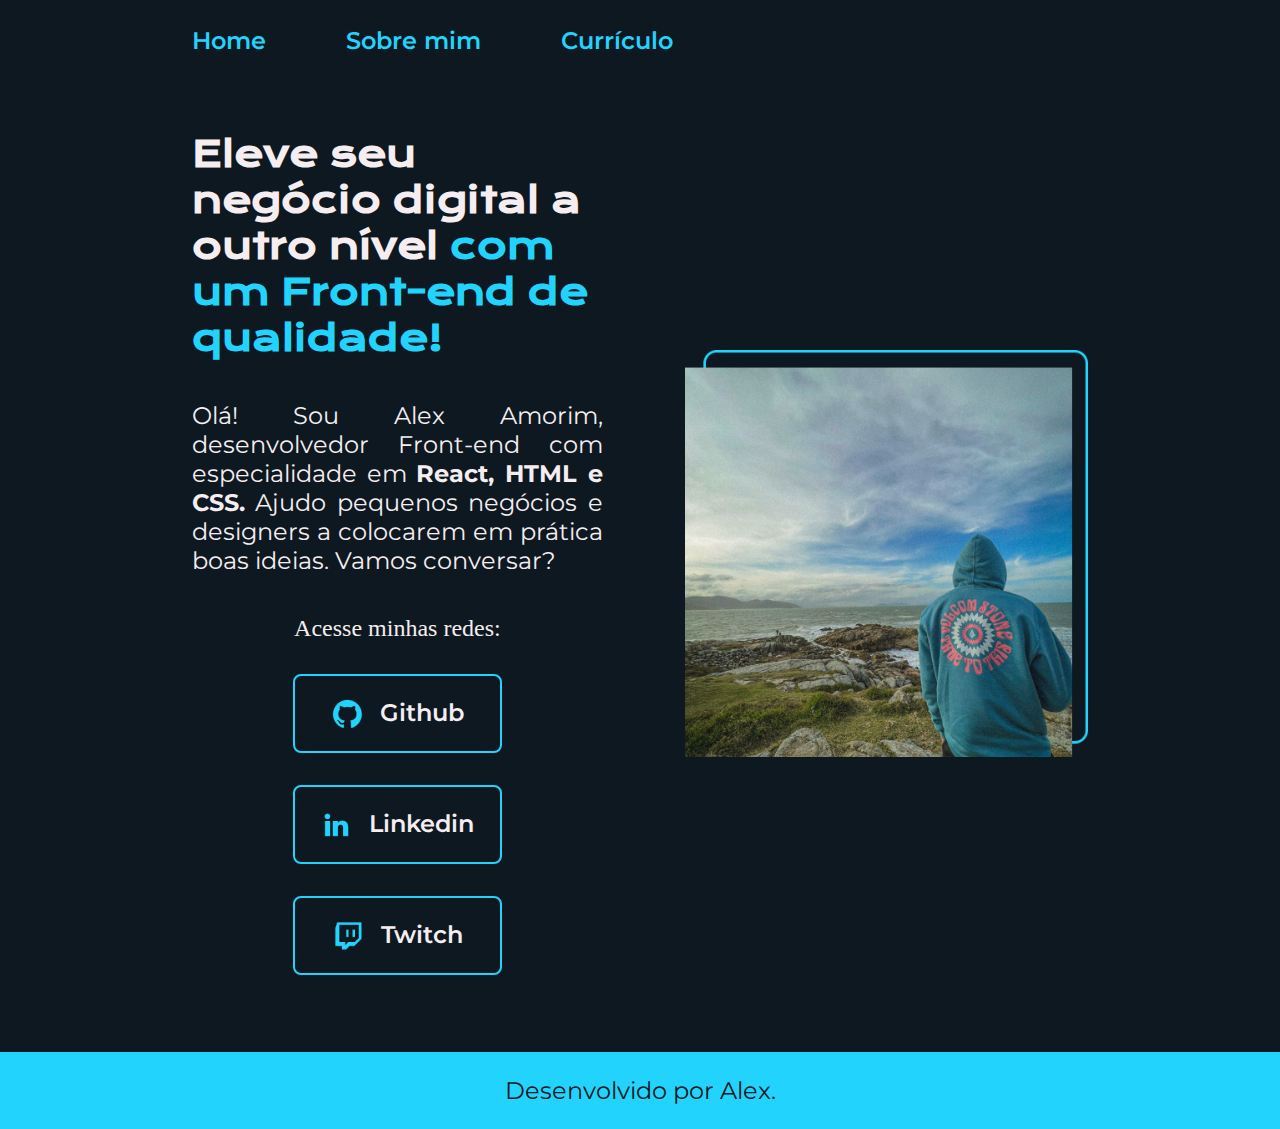
<file: index.html>
﻿<!DOCTYPE html>
<html lang="pt-br">
<head>
    <meta charset="UTF-8">
    <meta http-equiv="X-UA-Compatible" content="IE=edge">
    <meta name="viewport" content="width=device-width, initial-scale=1.0">
    <title>Portfolio</title>
    <link rel="stylesheet" href="./styles/style.css">
</head>
<body>
    <header class="cabecalho">
        <nav class="cabecalho__menu">
            <a class="cabecalho__menu__link" href="index.html">Home</a>
            <a class="cabecalho__menu__link" href="about.html">Sobre mim</a>
            <a class="cabecalho__menu__link" href="curriculo.html">Currículo</a>
        </nav>
    </header>
    <main class="apresentacao">
        <section class="apresentacao__conteudo">
            <h1 class="apresentacao__conteudo__titulo">Eleve seu negócio digital a outro nível <strong class="titulo-destaque">com um Front-end de qualidade!</strong></h1>
            <p class="apresentacao__conteudo__texto">Olá! Sou Alex Amorim, desenvolvedor Front-end com especialidade em <strong>React, HTML e CSS.</strong> Ajudo pequenos negócios e designers a colocarem em prática boas ideias. Vamos conversar?</p>
            <div class="apresentacao__links">
                <h2 class="apresentacao__links__subtitulo">Acesse minhas redes:</h2>
                <a class="apresentacao__links__navegacao" href="https://github.com/alexamrrr">
                    <img src="assets/github.png">
                    Github
                </a>
                <a class="apresentacao__links__navegacao" href="https://www.linkedin.com/in/alex-amorim-pereira-50a7a9223/">
                    <img src="assets/linkedin.png">
                    Linkedin
                </a>
                <a class="apresentacao__links__navegacao" href="https://www.twitch.tv/alekbroken">
                    <img src="assets/twitch.png">
                    Twitch
                </a>
            </div>
            </section>  
        <img class="apresentacao__imagem" src="./assets/imagemalek.png" alt="Foto de Alex">
    </main>
    <footer class="rodape">
        <p>Desenvolvido por Alex.</p>
    </footer>
</body>
</html>
</file>
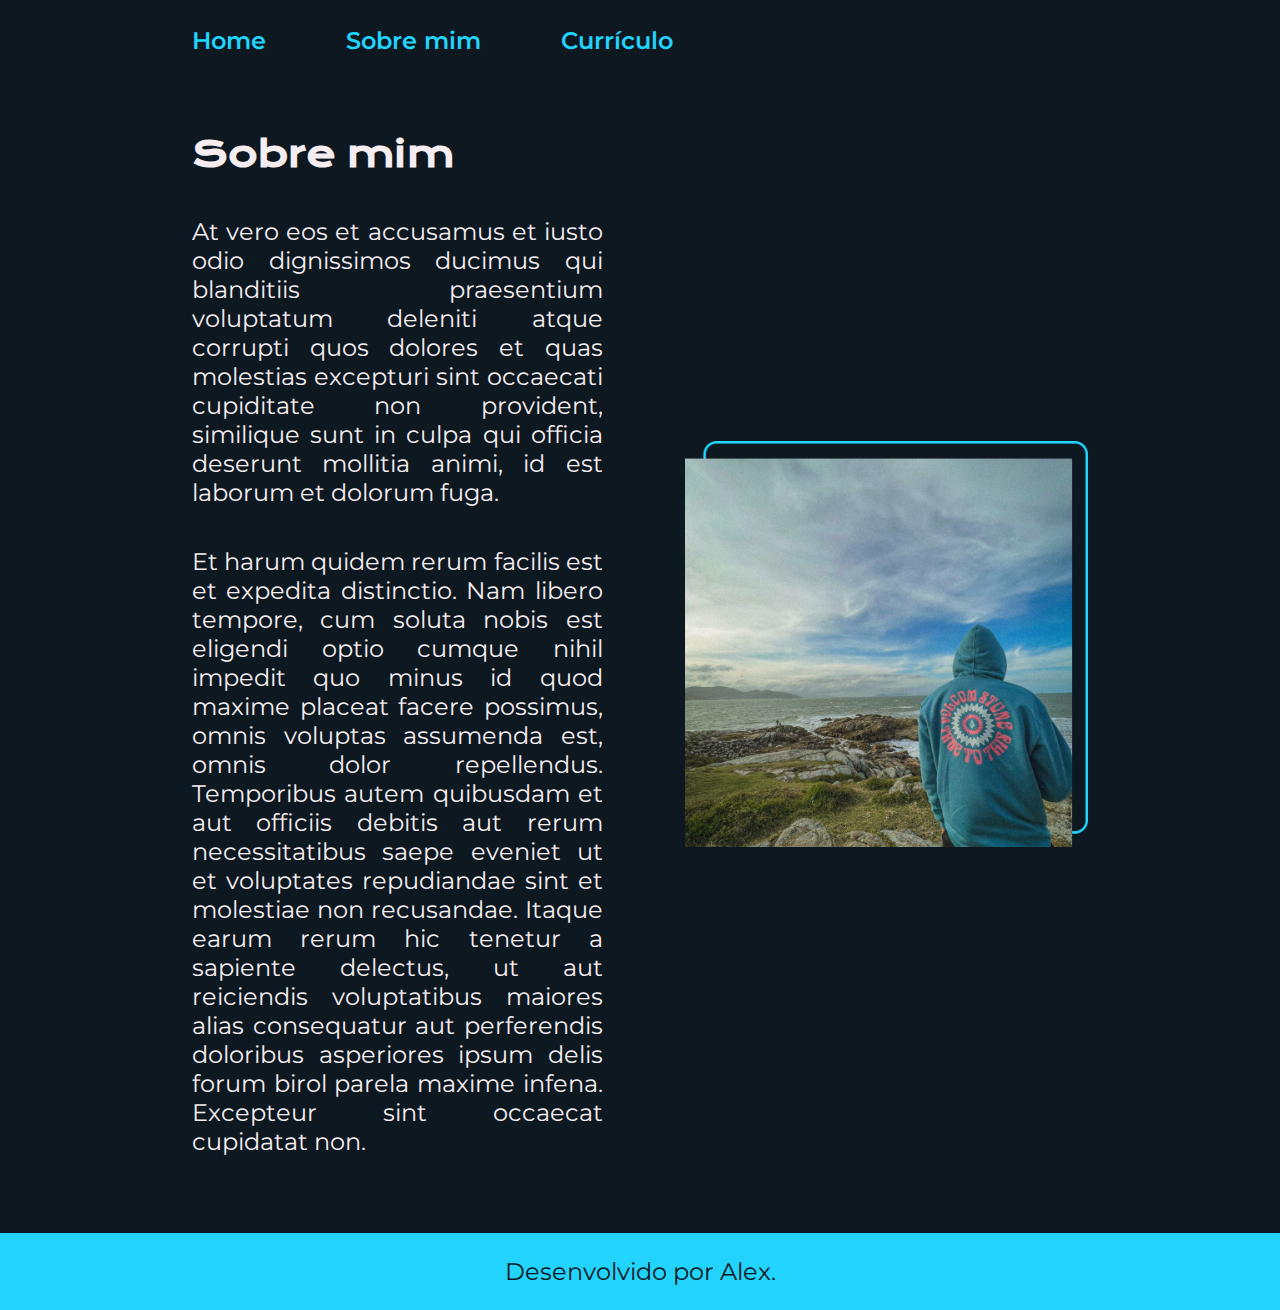
<file: about.html>
<!DOCTYPE html>
<html lang="pt-br">
<head>
    <meta charset="UTF-8">
    <meta http-equiv="X-UA-Compatible" content="IE=edge">
    <meta name="viewport" content="width=device-width, initial-scale=1.0">
    <title>Sobre mim</title>
    <link rel="stylesheet" href="./styles/style.css">
</head>
<body>
    <header class="cabecalho">
        <nav class="cabecalho__menu">
            <a class="cabecalho__menu__link" href="index.html">Home</a>
            <a class="cabecalho__menu__link" href="about.html">Sobre mim</a>
            <a class="cabecalho__menu__link" href="curriculo.html">Currículo</a>
        </nav>
    </header>
    <main class="apresentacao">
        <section class="apresentacao__conteudo">
            <h1 class="apresentacao__conteudo__titulo">Sobre mim</h1>
                <p class="apresentacao__conteudo__texto">At vero eos et accusamus et iusto odio dignissimos ducimus qui blanditiis praesentium 
                    voluptatum deleniti atque corrupti quos dolores et quas molestias excepturi sint occaecati cupiditate non provident, 
                    similique sunt in culpa qui officia deserunt mollitia animi, id est laborum et dolorum fuga.
                </p>
                <p class="apresentacao__conteudo__texto">Et harum quidem rerum facilis est et expedita distinctio. Nam libero tempore, cum soluta nobis est eligendi 
                    optio cumque nihil impedit quo minus id quod maxime placeat facere possimus, omnis voluptas assumenda est, omnis dolor repellendus. Temporibus 
                    autem quibusdam et aut officiis debitis aut rerum necessitatibus saepe eveniet ut et voluptates repudiandae sint et molestiae non recusandae.
                    Itaque earum rerum hic tenetur a sapiente delectus, ut aut reiciendis voluptatibus maiores alias consequatur aut perferendis doloribus asperiores ipsum 
                    delis forum birol parela maxime infena. Excepteur sint occaecat cupidatat non.
                </p>
        </section>
        <img class="apresentacao__imagem" src="assets/imagemalek.png" alt="Foto de Alex">
    </main>
    <footer class="rodape">
        <p>Desenvolvido por Alex.</p>
    </footer>
</body>
</html>
</file>
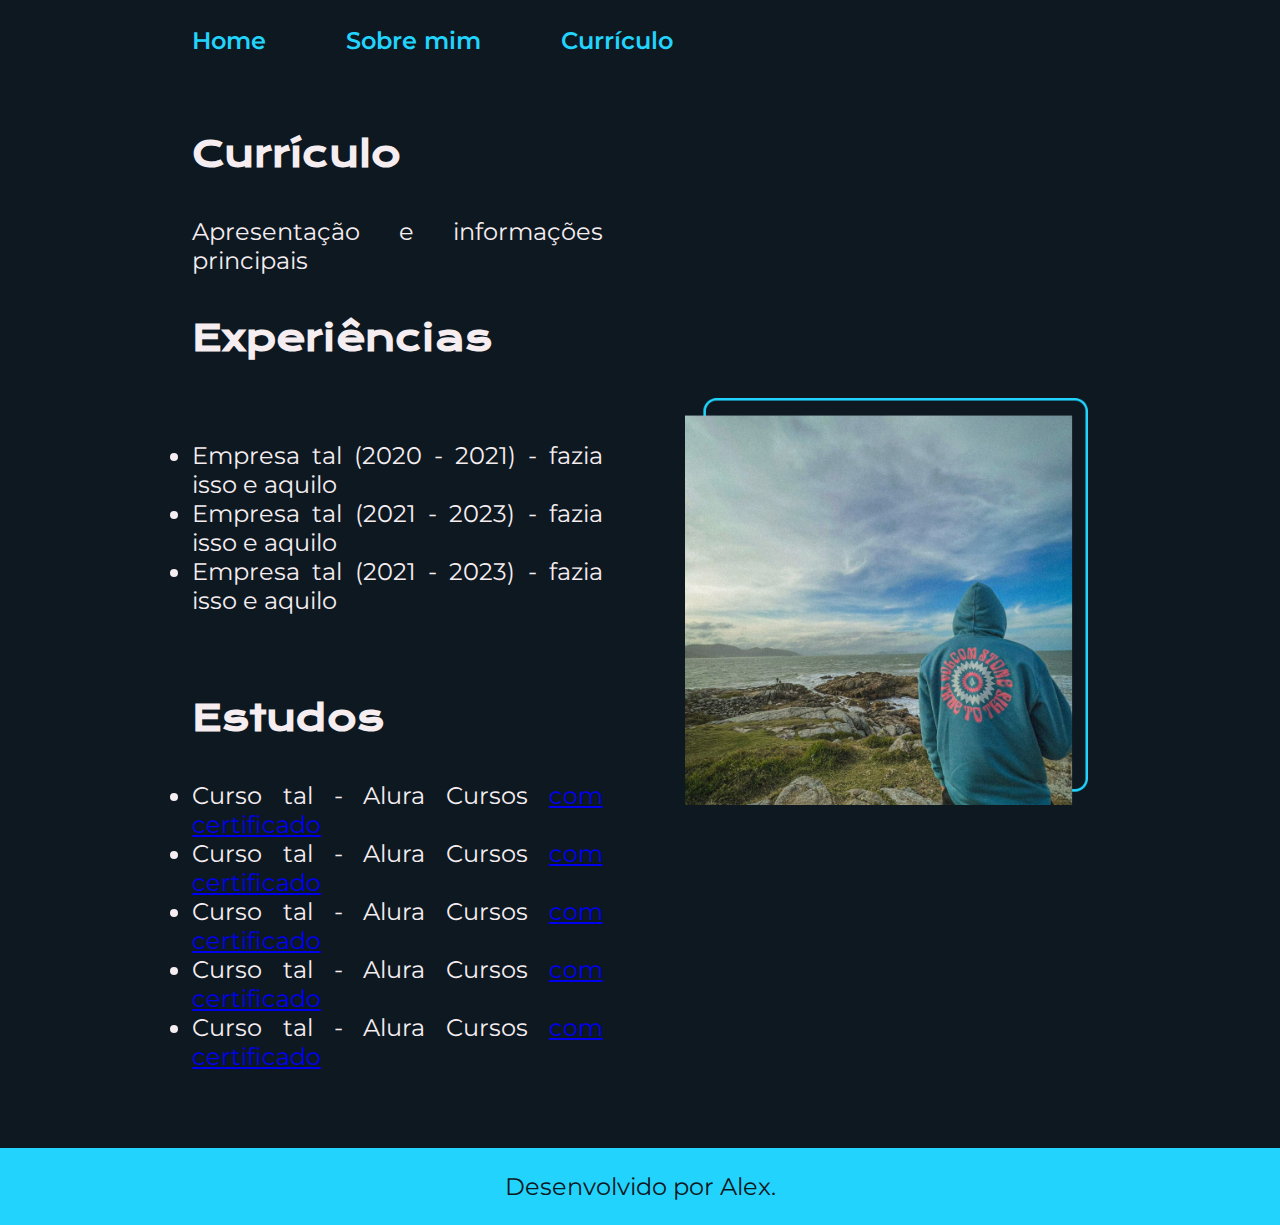
<file: curriculo.html>
<!DOCTYPE html>
<html lang="pt-br">
<head>
    <meta charset="UTF-8">
    <meta http-equiv="X-UA-Compatible" content="IE=edge">
    <meta name="viewport" content="width=device-width, initial-scale=1.0">
    <title>Currículo</title>
    <link rel="stylesheet" href="./styles/style.css">
</head>
<body>
    <header class="cabecalho">
        <nav class="cabecalho__menu">
            <a class="cabecalho__menu__link" href="index.html">Home</a>
            <a class="cabecalho__menu__link" href="about.html">Sobre mim</a>
            <a class="cabecalho__menu__link" href="curriculo.html">Currículo</a>
        </nav>
    </header>
    <main class="apresentacao">
        <section class="apresentacao__conteudo">
            <h1 class="apresentacao__conteudo__titulo">Currículo</h1>
            <p class="apresentacao__conteudo__texto">
                Apresentação e informações principais
            </p>
            <h2 class="apresentacao__conteudo__titulo">Experiências</h2>
            <p class="apresentacao__conteudo__texto">
            <ul class="apresentacao__conteudo__texto">
                <li> Empresa tal (2020 - 2021) - fazia isso e aquilo </li>
                <li> Empresa tal (2021 - 2023) - fazia isso e aquilo </li>
                <li> Empresa tal (2021 - 2023) - fazia isso e aquilo </li>
            </ul>
            </p>
            <h2 class="apresentacao__conteudo__titulo">Estudos</h2>
            <div class="apresentacao__conteudo__texto">
            <ul class="apresentacao__conteudo__texto">
                <li>Curso tal - Alura Cursos <a href="linkdocertificado">com certificado</a> </li>
                <li>Curso tal - Alura Cursos <a href="linkdocertificado">com certificado</a></li>
                <li>Curso tal - Alura Cursos <a href="linkdocertificado">com certificado</a></li>
                <li>Curso tal - Alura Cursos <a href="linkdocertificado">com certificado</a></li>
                <li>Curso tal - Alura Cursos <a href="linkdocertificado">com certificado</a></li>
            </ul>
            </div>    
        </section>
        <img class="apresentacao__imagem" src="./assets/imagemalek.png" alt="Foto da Alex">
    </main> 
    <footer class="rodape">
        <p>Desenvolvido por Alex.</p>
    </footer>
</body>
</html>
</file>
<file: styles/style.css>
@import url('https://fonts.googleapis.com/css2?family=Krona+One&family=Montserrat:wght@400;600&display=swap');

:root {
    --cor-primaria: #0D1821;
    --cor-secundaria: #F5EDF0;
    --cor-terciaria: #22D4FD;
    --cor-hover: #272727;

    --fonte-primaria: 'Krona One', sans-serif;
    --font-secundaria: 'Montserrat', sans-serif;
}

* {
    margin: 0;
    padding: 0;
}

body {
    box-sizing: border-box;
    background-color: var(--cor-primaria);
    color: var(--cor-secundaria);
}

.cabecalho {
    padding: 2% 0% 0% 15%;
}

.cabecalho__menu {
    display: flex;
    gap: 80px;
}

.cabecalho__menu__link {
    font-family: var(--font-secundaria);
    font-weight: 600;
    font-size: 1.5rem;
    color: var(--cor-terciaria);
    text-decoration: none;
}

.apresentacao {
    padding: 6% 15%;
    display: flex;
    align-items: center;
    justify-content: space-between;
    gap: 82px;
}

.apresentacao__conteudo {
    width: 50%;
    display: flex;
    flex-direction: column;
    gap: 40px;
}

.apresentacao__conteudo__titulo {
    font-family: var(--fonte-primaria);
    font-size: 2.25rem;
}

.titulo-destaque {
    color: var(--cor-terciaria);
}

.apresentacao__conteudo__texto {
    font-family: var(--font-secundaria);
    font-size: 1.5rem;
    text-align: justify;
}

.apresentacao__links {
    display: flex;
    flex-direction: column;
    justify-content: space-between;
    align-items: center;
    gap: 32px;
}

.apresentacao__links__subtitulo {
    font-family: var(--cor-primaria);
    font-weight: 400;
    font-size: 1.5rem;
}

.apresentacao__links__navegacao {
    display: flex;
    justify-content: center;
    gap: 16px;
    border: 2px solid var(--cor-terciaria);
    width: 50%;
    text-align: center;
    border-radius: 8px;
    font-size: 1.5rem;
    font-weight: 600;
    padding: 21.5px 0;
    text-decoration: none;
    color: var(--cor-secundaria);
    font-family: var(--font-secundaria);
}

.apresentacao__links__link:hover {
    background-color: var(--cor-hover);
}

.apresentacao__imagem {
    width: 45%;
}

.rodape {
    padding: 24px;
    color:var(--cor-primaria);
    background-color: var(--cor-terciaria);
    text-align: center;
    font-family: var(--font-secundaria);
    font-size: 1.5rem;
    font-weight: 400;
}

@media (max-width: 1200px) {
    .cabecalho {
        padding: 10%;
    }
    .cabecalho__menu {
        justify-content: center;
    }
    .apresentacao {
        flex-direction: column-reverse;
        padding: 5%;
    }
    .apresentacao__conteudo {
        width: auto;
    }
}
</file>
